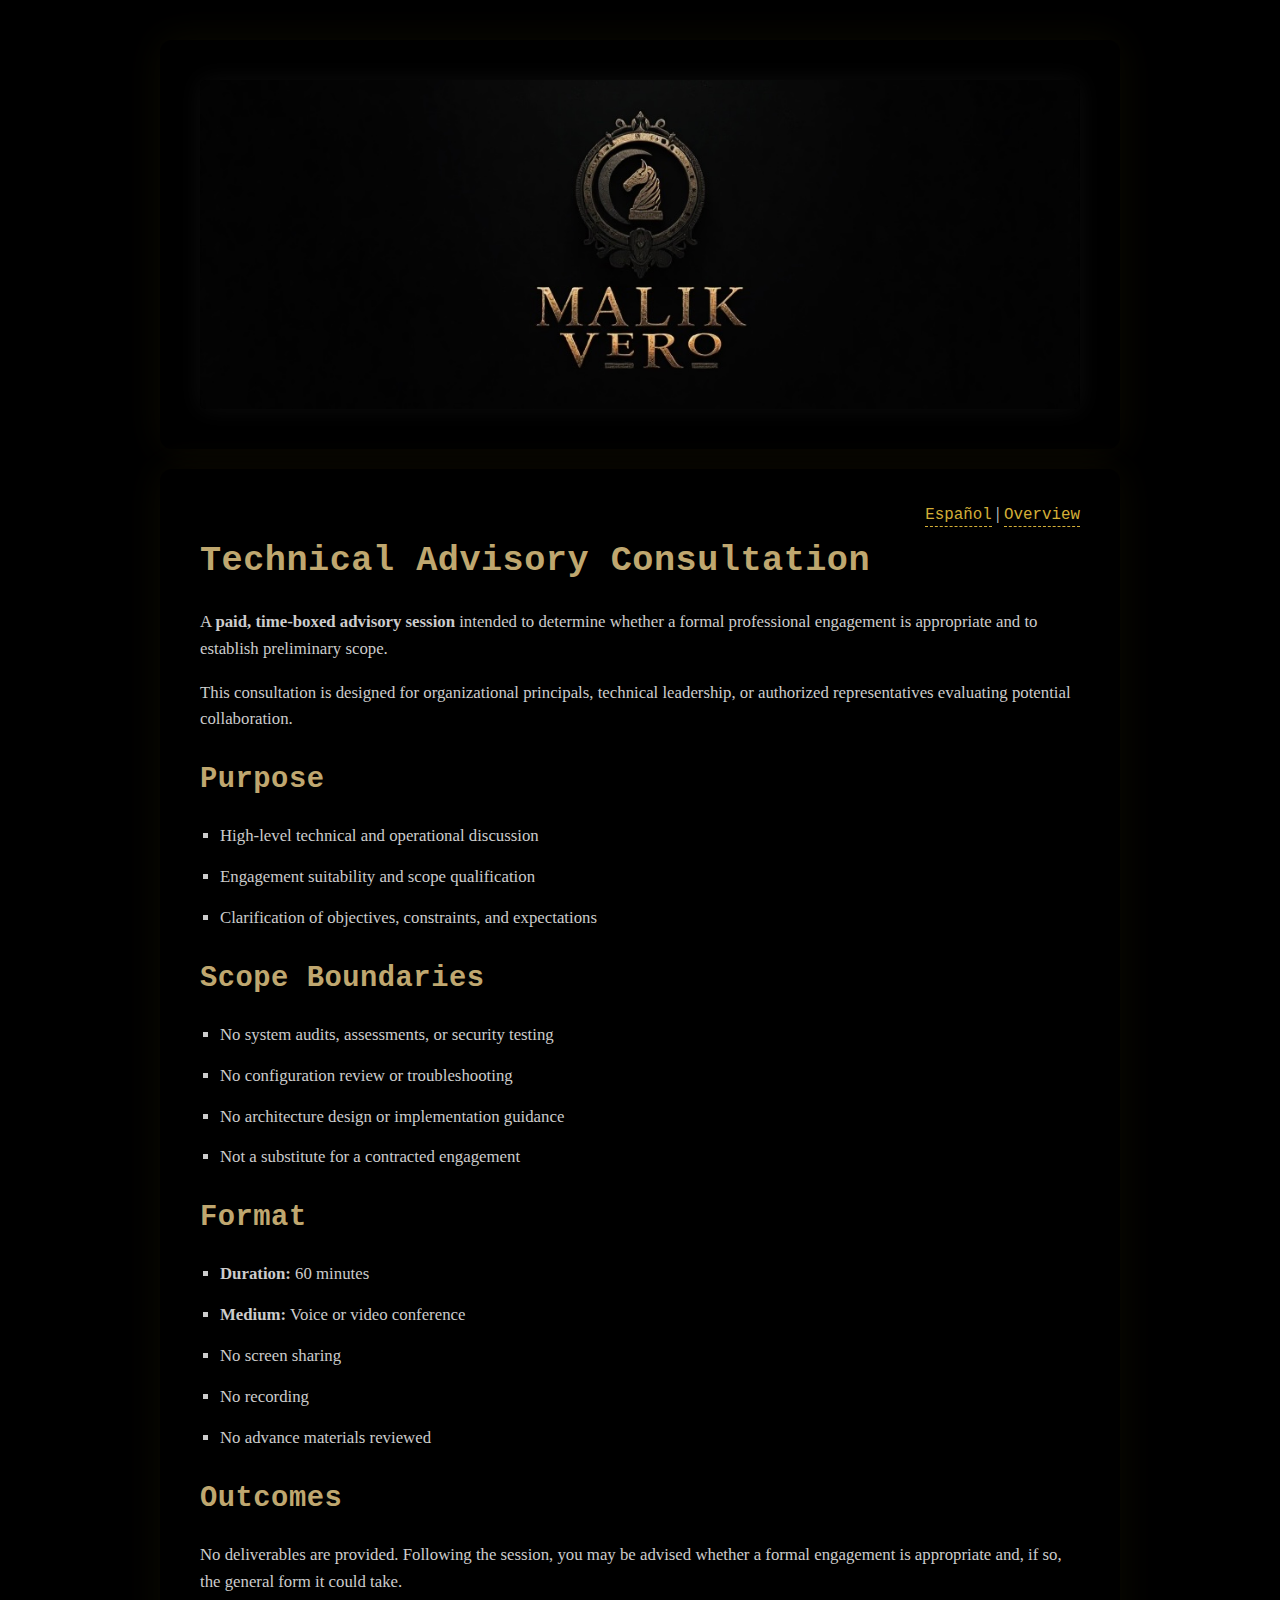
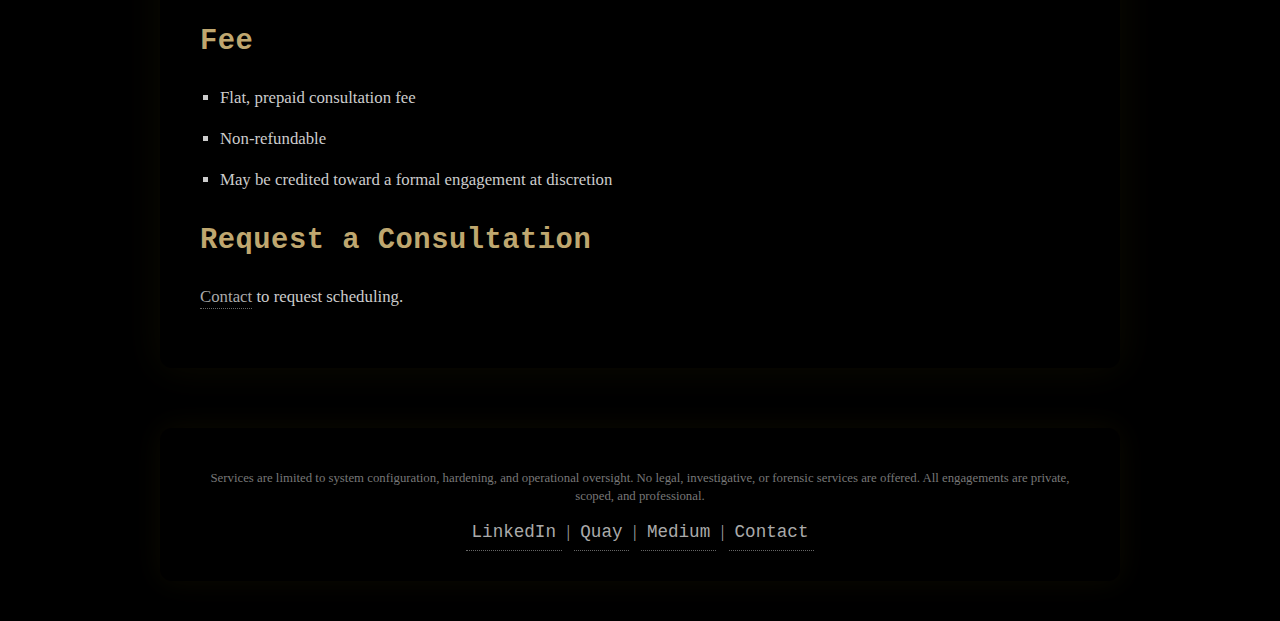
<file: consultation.html>
<!DOCTYPE html>
<html lang="en">
<head>
    <meta charset="UTF-8">
    <meta name="viewport" content="width=device-width, initial-scale=1.0">
    <meta name="description" content="Paid technical advisory consultation with Malik Vero. A time-boxed session to determine suitability and scope for formal professional engagements.">
    <link rel="canonical" href="https://malikvero.com/consultation.html">
    <title>Technical Advisory Consultation | Malik Vero</title>

    <!-- Open Graph -->
    <meta property="og:title" content="Technical Advisory Consultation | Malik Vero">
    <meta property="og:description" content="Time-boxed paid advisory sessions to qualify and scope potential professional engagements.">
    <meta property="og:url" content="https://malikvero.com/consultation.html">
    <meta property="og:type" content="website">
    <meta property="og:image" content="https://malikvero.com/logo.webp">

    <link rel="stylesheet" href="styles.css">
</head>

<body>

<header>
    <div class="container site-header">
        <img src="logo.png" alt="Malik Vero logo" class="logo">
    </div>
</header>

<main class="container">

    <!-- Language + Navigation Row -->
    <div class="lang-switch">
        <a href="indexesp.html" hreflang="es">Español</a>
        <span class="nav-separator">|</span>
        <a href="index.html">Overview</a>
    </div>

    <h1>Technical Advisory Consultation</h1>

    <p>
        A <strong>paid, time-boxed advisory session</strong> intended to determine whether a formal
        professional engagement is appropriate and to establish preliminary scope.
    </p>

    <p>
        This consultation is designed for organizational principals, technical leadership, or
        authorized representatives evaluating potential collaboration.
    </p>

    <h2>Purpose</h2>
    <ul>
        <li>High-level technical and operational discussion</li>
        <li>Engagement suitability and scope qualification</li>
        <li>Clarification of objectives, constraints, and expectations</li>
    </ul>

    <h2>Scope Boundaries</h2>
    <ul>
        <li>No system audits, assessments, or security testing</li>
        <li>No configuration review or troubleshooting</li>
        <li>No architecture design or implementation guidance</li>
        <li>Not a substitute for a contracted engagement</li>
    </ul>

    <h2>Format</h2>
    <ul>
        <li><strong>Duration:</strong> 60 minutes</li>
        <li><strong>Medium:</strong> Voice or video conference</li>
        <li>No screen sharing</li>
        <li>No recording</li>
        <li>No advance materials reviewed</li>
    </ul>

    <h2>Outcomes</h2>
    <p>
        No deliverables are provided. Following the session, you may be advised whether a formal
        engagement is appropriate and, if so, the general form it could take.
    </p>

    <h2>Fee</h2>
    <ul>
        <li>Flat, prepaid consultation fee</li>
        <li>Non-refundable</li>
        <li>May be credited toward a formal engagement at discretion</li>
    </ul>

    <h2>Request a Consultation</h2>
    <p>
        <a href="mailto:secure@malikvero.com">Contact</a> to request scheduling.
    </p>

</main>

<footer class="vm-footer-links">
    <div class="container">
        <p class="footer-disclaimer">
            Services are limited to system configuration, hardening, and operational oversight.
            No legal, investigative, or forensic services are offered. All engagements are private,
            scoped, and professional.
        </p>

        <a href="https://linkedin.com/in/malik-vero-44272537b" target="_blank" rel="noopener noreferrer">LinkedIn</a> |
        <a href="https://quay.io/repository/veromal/praesidius" target="_blank" rel="noopener noreferrer">Quay</a> |
        <a href="https://medium.com/@veromal83" target="_blank" rel="noopener noreferrer">Medium</a> |
        <a href="mailto:secure@malikvero.com">Contact</a>
    </div>
</footer>

</body>
</html>
</file>
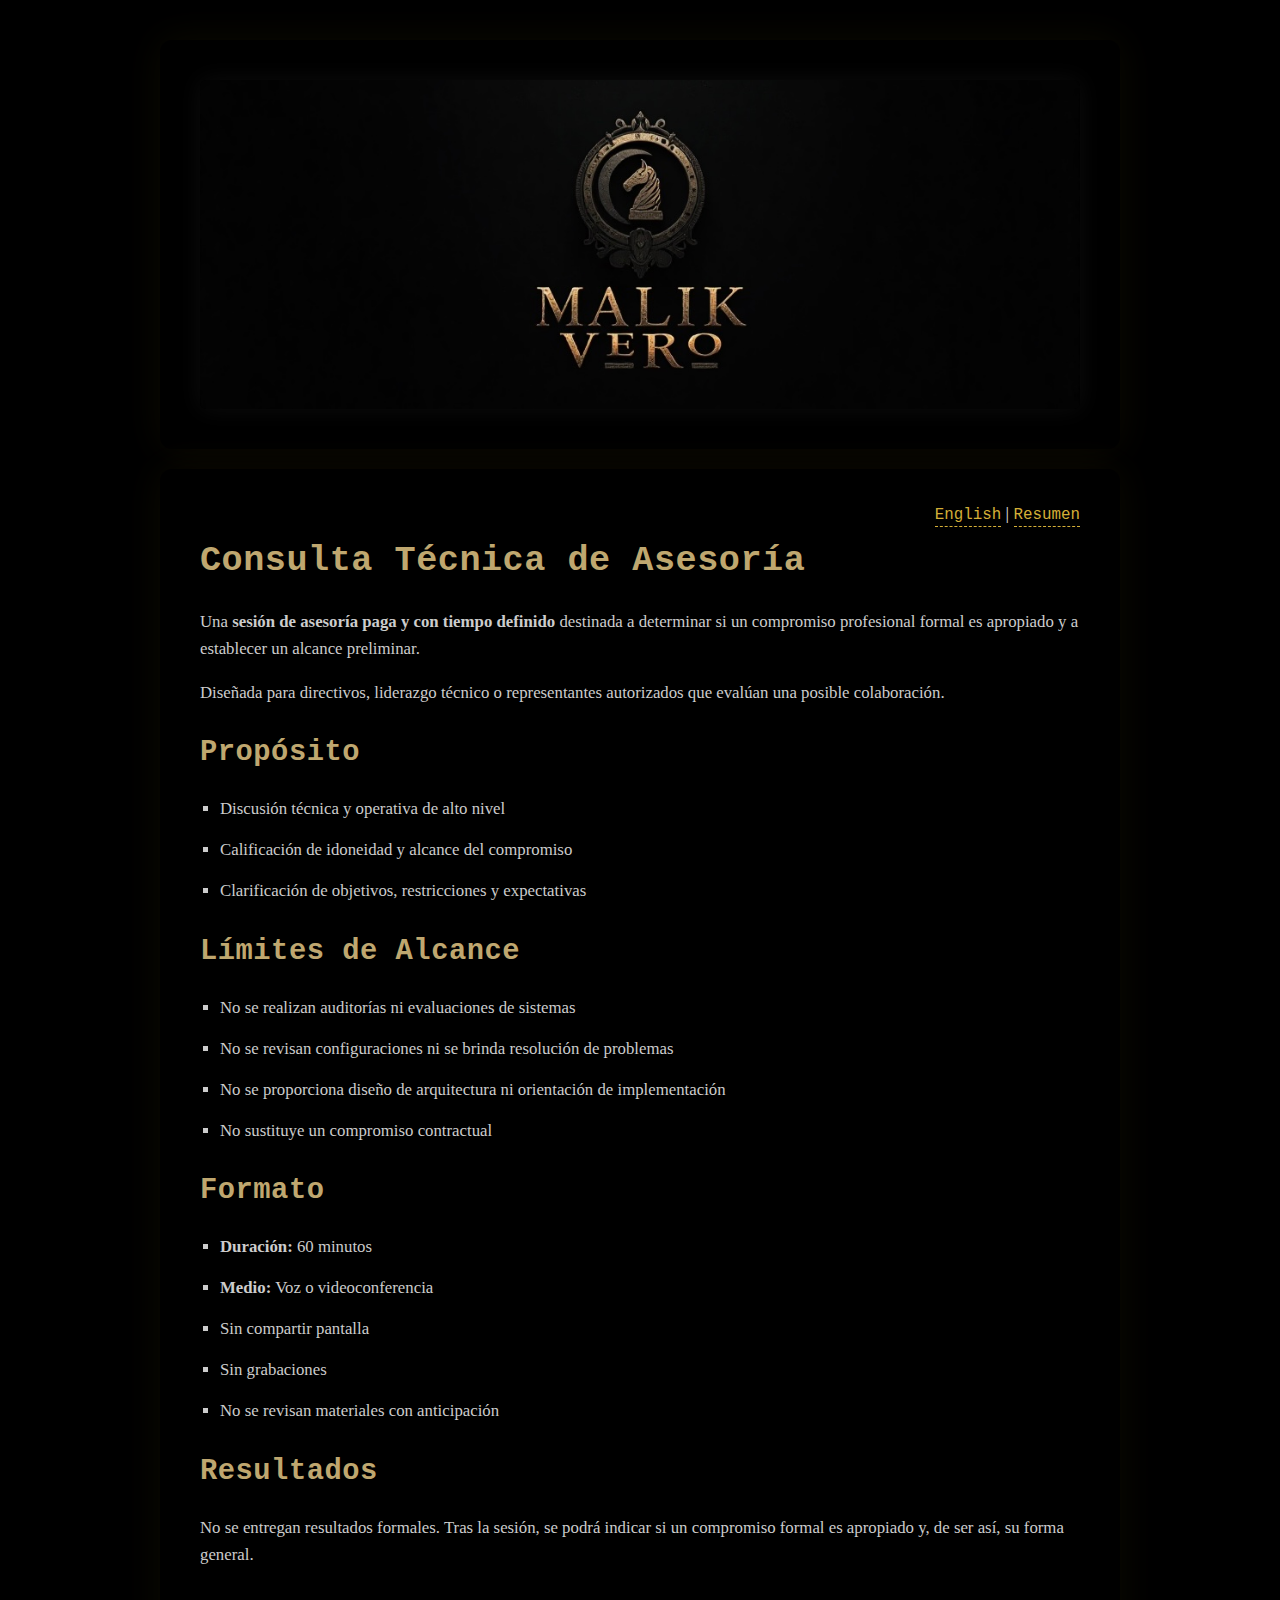
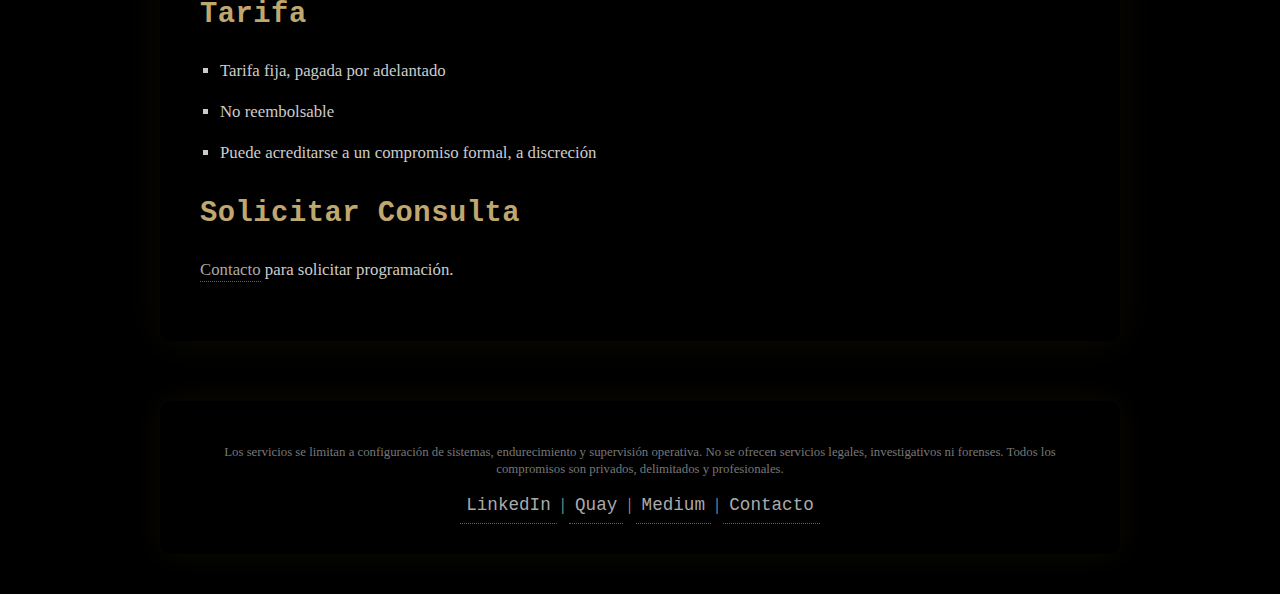
<file: consultationesp.html>
<!DOCTYPE html>
<html lang="es">
<head>
    <meta charset="UTF-8">
    <meta name="viewport" content="width=device-width, initial-scale=1.0">
    <meta name="description" content="Consulta técnica de asesoría con Malik Vero. Sesión paga y de tiempo limitado para determinar idoneidad y alcance de compromisos profesionales formales.">
    <link rel="canonical" href="https://malikvero.com/consultationesp.html">
    <title>Consulta Técnica de Asesoría | Malik Vero</title>

    <!-- Open Graph -->
    <meta property="og:title" content="Consulta Técnica de Asesoría | Malik Vero">
    <meta property="og:description" content="Sesiones de asesoría pagas y de tiempo limitado para calificar y delimitar posibles compromisos profesionales.">
    <meta property="og:url" content="https://malikvero.com/consultationesp.html">
    <meta property="og:type" content="website">
    <meta property="og:image" content="https://malikvero.com/logo.webp">

    <link rel="stylesheet" href="styles.css">
</head>

<body>

<header>
    <div class="container site-header">
        <img src="logo.png" alt="Logotipo de Malik Vero" class="logo">
    </div>
</header>

<main class="container">

    <div class="lang-switch">
        <a href="consultation.html">English</a>
        <span class="nav-separator">|</span>
        <a href="indexesp.html">Resumen</a>
    </div>

    <h1>Consulta Técnica de Asesoría</h1>

    <p>
        Una <strong>sesión de asesoría paga y con tiempo definido</strong> destinada a determinar si un
        compromiso profesional formal es apropiado y a establecer un alcance preliminar.
    </p>

    <p>
        Diseñada para directivos, liderazgo técnico o representantes autorizados que evalúan
        una posible colaboración.
    </p>

    <h2>Propósito</h2>
    <ul>
        <li>Discusión técnica y operativa de alto nivel</li>
        <li>Calificación de idoneidad y alcance del compromiso</li>
        <li>Clarificación de objetivos, restricciones y expectativas</li>
    </ul>

    <h2>Límites de Alcance</h2>
    <ul>
        <li>No se realizan auditorías ni evaluaciones de sistemas</li>
        <li>No se revisan configuraciones ni se brinda resolución de problemas</li>
        <li>No se proporciona diseño de arquitectura ni orientación de implementación</li>
        <li>No sustituye un compromiso contractual</li>
    </ul>

    <h2>Formato</h2>
    <ul>
        <li><strong>Duración:</strong> 60 minutos</li>
        <li><strong>Medio:</strong> Voz o videoconferencia</li>
        <li>Sin compartir pantalla</li>
        <li>Sin grabaciones</li>
        <li>No se revisan materiales con anticipación</li>
    </ul>

    <h2>Resultados</h2>
    <p>
        No se entregan resultados formales. Tras la sesión, se podrá indicar si un
        compromiso formal es apropiado y, de ser así, su forma general.
    </p>

    <h2>Tarifa</h2>
    <ul>
        <li>Tarifa fija, pagada por adelantado</li>
        <li>No reembolsable</li>
        <li>Puede acreditarse a un compromiso formal, a discreción</li>
    </ul>

    <h2>Solicitar Consulta</h2>
    <p>
        <a href="mailto:secure@malikvero.com">Contacto</a> para solicitar programación.
    </p>

</main>

<footer class="vm-footer-links">
    <div class="container">
        <p class="footer-disclaimer">
            Los servicios se limitan a configuración de sistemas, endurecimiento y supervisión operativa.
            No se ofrecen servicios legales, investigativos ni forenses. Todos los compromisos son privados,
            delimitados y profesionales.
        </p>

        <a href="https://linkedin.com/in/malik-vero-44272537b" target="_blank" rel="noopener noreferrer">LinkedIn</a> |
        <a href="https://quay.io/repository/veromal/praesidius" target="_blank" rel="noopener noreferrer">Quay</a> |
        <a href="https://medium.com/@veromal83" target="_blank" rel="noopener noreferrer">Medium</a> |
        <a href="mailto:secure@malikvero.com">Contacto</a>
    </div>
</footer>

</body>
</html>
</file>
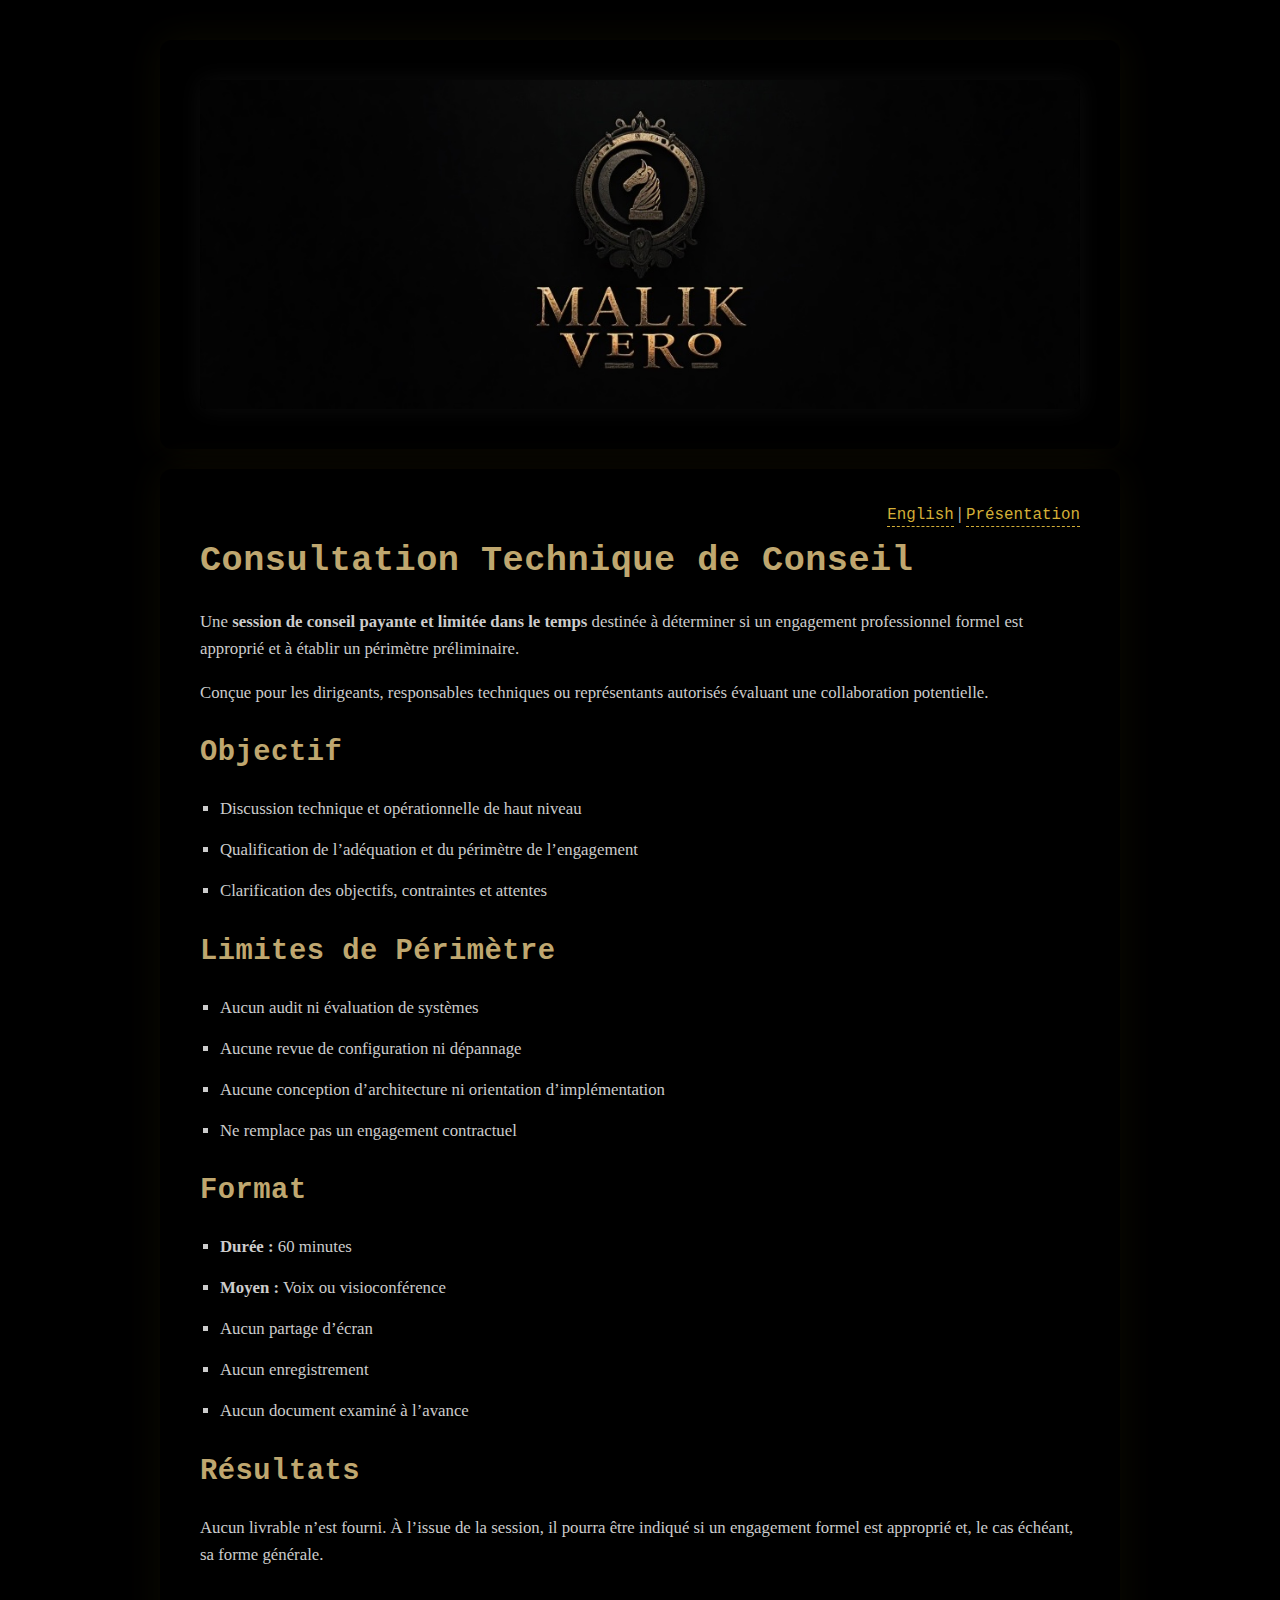
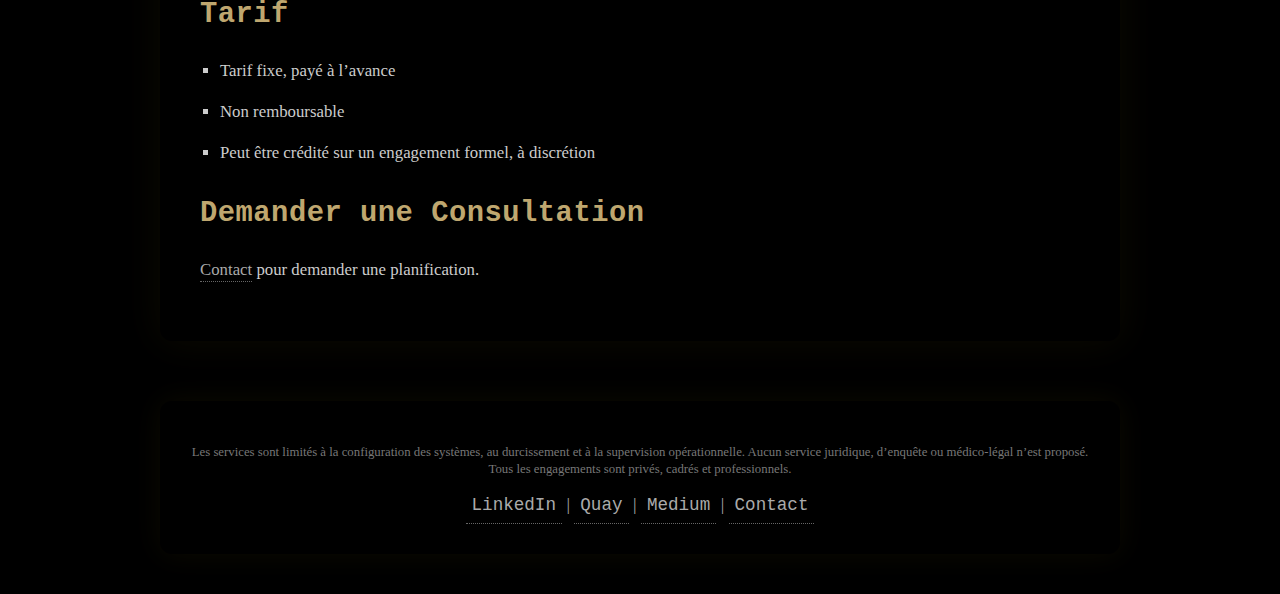
<file: consultationfr.html>
<!DOCTYPE html>
<html lang="fr">
<head>
    <meta charset="UTF-8">
    <meta name="viewport" content="width=device-width, initial-scale=1.0">
    <meta name="description" content="Consultation technique de conseil avec Malik Vero. Session payante et limitée dans le temps pour déterminer l’adéquation et le périmètre d’un engagement professionnel formel.">
    <link rel="canonical" href="https://malikvero.com/consultationfr.html">
    <title>Consultation Technique de Conseil | Malik Vero</title>

    <!-- Open Graph -->
    <meta property="og:title" content="Consultation Technique de Conseil | Malik Vero">
    <meta property="og:description" content="Sessions de conseil payantes et limitées dans le temps pour qualifier et cadrer des engagements professionnels potentiels.">
    <meta property="og:url" content="https://malikvero.com/consultationfr.html">
    <meta property="og:type" content="website">
    <meta property="og:image" content="https://malikvero.com/logo.webp">

    <link rel="stylesheet" href="styles.css">
</head>

<body>

<header>
    <div class="container site-header">
        <img src="logo.png" alt="Logo Malik Vero" class="logo">
    </div>
</header>

<main class="container">

    <div class="lang-switch">
        <a href="consultation.html">English</a>
        <span class="nav-separator">|</span>
        <a href="indexfr.html">Présentation</a>
    </div>

    <h1>Consultation Technique de Conseil</h1>

    <p>
        Une <strong>session de conseil payante et limitée dans le temps</strong> destinée à déterminer
        si un engagement professionnel formel est approprié et à établir un périmètre préliminaire.
    </p>

    <p>
        Conçue pour les dirigeants, responsables techniques ou représentants autorisés
        évaluant une collaboration potentielle.
    </p>

    <h2>Objectif</h2>
    <ul>
        <li>Discussion technique et opérationnelle de haut niveau</li>
        <li>Qualification de l’adéquation et du périmètre de l’engagement</li>
        <li>Clarification des objectifs, contraintes et attentes</li>
    </ul>

    <h2>Limites de Périmètre</h2>
    <ul>
        <li>Aucun audit ni évaluation de systèmes</li>
        <li>Aucune revue de configuration ni dépannage</li>
        <li>Aucune conception d’architecture ni orientation d’implémentation</li>
        <li>Ne remplace pas un engagement contractuel</li>
    </ul>

    <h2>Format</h2>
    <ul>
        <li><strong>Durée :</strong> 60 minutes</li>
        <li><strong>Moyen :</strong> Voix ou visioconférence</li>
        <li>Aucun partage d’écran</li>
        <li>Aucun enregistrement</li>
        <li>Aucun document examiné à l’avance</li>
    </ul>

    <h2>Résultats</h2>
    <p>
        Aucun livrable n’est fourni. À l’issue de la session, il pourra être indiqué si un
        engagement formel est approprié et, le cas échéant, sa forme générale.
    </p>

    <h2>Tarif</h2>
    <ul>
        <li>Tarif fixe, payé à l’avance</li>
        <li>Non remboursable</li>
        <li>Peut être crédité sur un engagement formel, à discrétion</li>
    </ul>

    <h2>Demander une Consultation</h2>
    <p>
        <a href="mailto:secure@malikvero.com">Contact</a> pour demander une planification.
    </p>

</main>

<footer class="vm-footer-links">
    <div class="container">
        <p class="footer-disclaimer">
            Les services sont limités à la configuration des systèmes, au durcissement et à la supervision opérationnelle.
            Aucun service juridique, d’enquête ou médico-légal n’est proposé. Tous les engagements sont privés,
            cadrés et professionnels.
        </p>

        <a href="https://linkedin.com/in/malik-vero-44272537b" target="_blank" rel="noopener noreferrer">LinkedIn</a> |
        <a href="https://quay.io/repository/veromal/praesidius" target="_blank" rel="noopener noreferrer">Quay</a> |
        <a href="https://medium.com/@veromal83" target="_blank" rel="noopener noreferrer">Medium</a> |
        <a href="mailto:secure@malikvero.com">Contact</a>
    </div>
</footer>

</body>
</html>
</file>
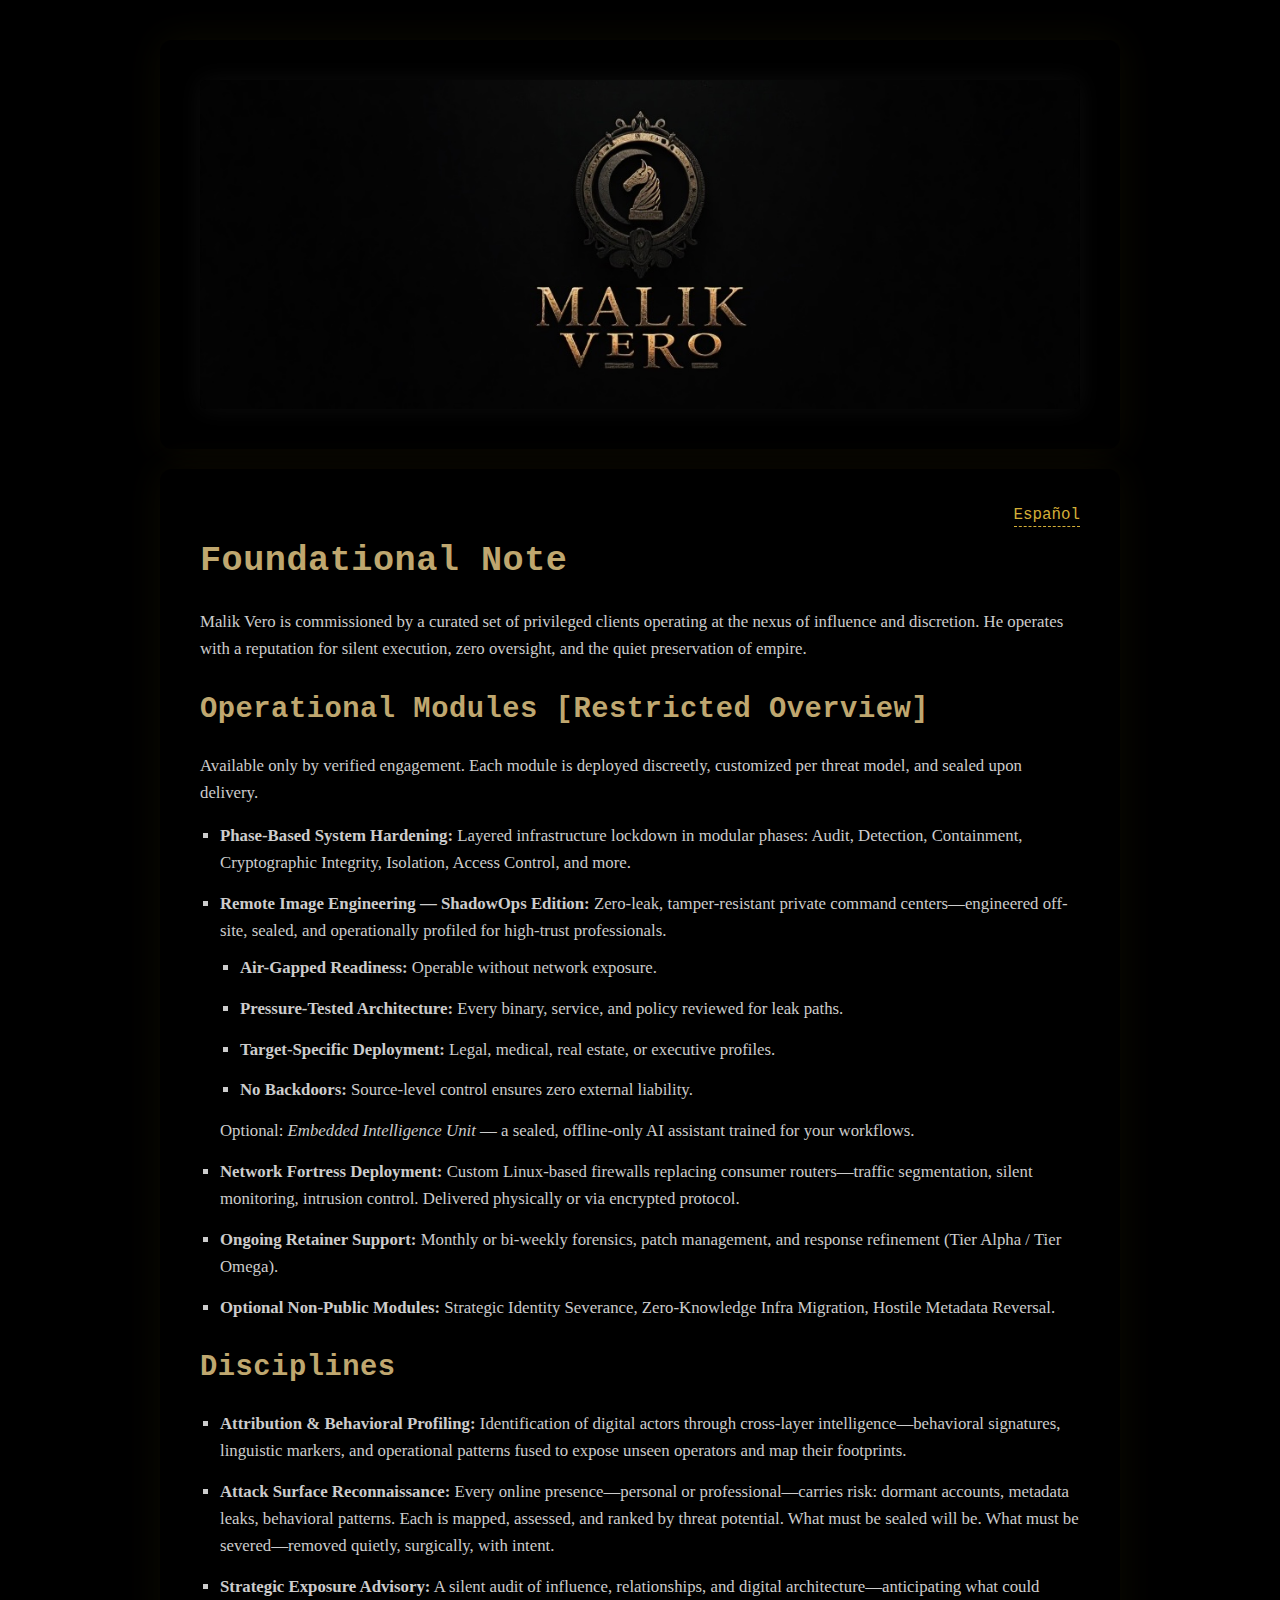
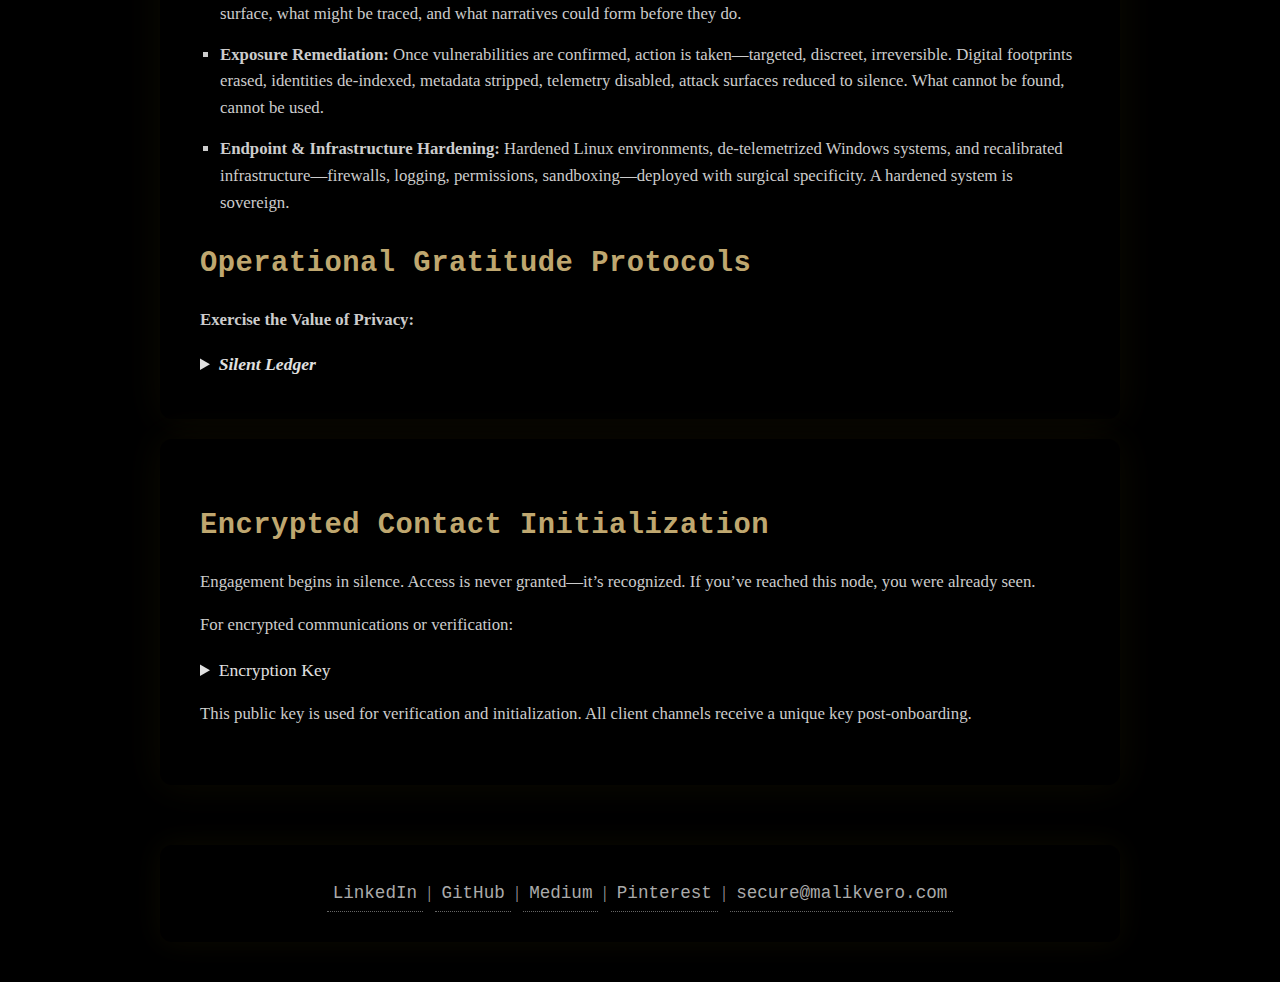
<file: indexingles.html>
<!DOCTYPE html>
<html lang="en">
<head>
    <meta charset="UTF-8">
    <meta name="viewport" content="width=device-width, initial-scale=1.0">
    <title>Malik Vero – Global Cybersecurity & Linux Specialist, CDX, Mexico City</title>
    <link rel="stylesheet" href="styles.css">
</head>
<body>
<header>
    <div class="container site-header">
        <img src="logo.png" alt="Site Logo" class="logo">
    </div>
</header>

<div class="container">
    <div class="lang-switch">
        <a href="index.html">Español</a>
    </div>

    <h1>Foundational Note</h1>
    <p>Malik Vero is commissioned by a curated set of privileged clients operating at the nexus of influence and discretion. He operates with a reputation for silent execution, zero oversight, and the quiet preservation of empire.</p>

    <h2>Operational Modules [Restricted Overview]</h2>
    <p>Available only by verified engagement. Each module is deployed discreetly, customized per threat model, and sealed upon delivery.</p>
    <ul>
        <li><strong>Phase-Based System Hardening:</strong> Layered infrastructure lockdown in modular phases: Audit, Detection, Containment, Cryptographic Integrity, Isolation, Access Control, and more.</li>
        <li><strong>Remote Image Engineering — ShadowOps Edition:</strong> Zero-leak, tamper-resistant private command centers—engineered off-site, sealed, and operationally profiled for high-trust professionals.
            <ul>
                <li><strong>Air-Gapped Readiness:</strong> Operable without network exposure.</li>
                <li><strong>Pressure-Tested Architecture:</strong> Every binary, service, and policy reviewed for leak paths.</li>
                <li><strong>Target-Specific Deployment:</strong> Legal, medical, real estate, or executive profiles.</li>
                <li><strong>No Backdoors:</strong> Source-level control ensures zero external liability.</li>
            </ul>
            Optional: <em>Embedded Intelligence Unit</em> — a sealed, offline-only AI assistant trained for your workflows.
        </li>
        <li>
            <strong>Network Fortress Deployment:</strong> Custom Linux-based firewalls replacing consumer routers—traffic segmentation, silent monitoring, intrusion control. Delivered physically or via encrypted protocol.
        </li>
        <li>
            <strong>Ongoing Retainer Support:</strong> Monthly or bi-weekly forensics, patch management, and response refinement (Tier Alpha / Tier Omega).
        </li>
        <li>
            <strong>Optional Non-Public Modules:</strong> Strategic Identity Severance, Zero-Knowledge Infra Migration, Hostile Metadata Reversal.
        </li>
    </ul>


    <h2>Disciplines</h2>
    <ul>
        <li>
            <strong>Attribution & Behavioral Profiling:</strong>
            Identification of digital actors through cross-layer intelligence—behavioral signatures, linguistic markers, and operational patterns fused to expose unseen operators and map their footprints.
        </li>
        <li>
            <strong>Attack Surface Reconnaissance:</strong>  
            Every online presence—personal or professional—carries risk: dormant accounts, metadata leaks, behavioral patterns. Each is mapped, assessed, and ranked by threat potential. What must be sealed will be. What must be severed—removed quietly, surgically, with intent.
        </li>
        <li>
            <strong>Strategic Exposure Advisory:</strong>
            A silent audit of influence, relationships, and digital architecture—anticipating what could surface, what might be traced, and what narratives could form before they do.
        </li>
        <li>
            <strong>Exposure Remediation:</strong>  
            Once vulnerabilities are confirmed, action is taken—targeted, discreet, irreversible. Digital footprints erased, identities de-indexed, metadata stripped, telemetry disabled, attack surfaces reduced to silence. What cannot be found, cannot be used.
        </li>
        <li>
            <strong>Endpoint & Infrastructure Hardening:</strong>
            Hardened Linux environments, de-telemetrized Windows systems, and recalibrated infrastructure—firewalls, logging, permissions, sandboxing—deployed with surgical specificity. A hardened system is sovereign.
        </li>    
    </ul>

    <h2>Operational Gratitude Protocols</h2>
    <p><strong>Exercise the Value of Privacy:</strong></p>
    <details>
        <summary style="font-style: italic; font-weight: bold;">Silent Ledger</summary>
        <p><strong>Bitcoin (BTC):</strong> <code>bc1qjftlln6qrzxtq3pvcd73zsu7g3yy7pm8yfftnt</code></p>
        <p><strong>Ethereum (ETH):</strong> <code>0x5cB602980b02e1cDD2f8B8562DcEEe20433b6241</code></p>
        <p><strong>Monero (XMR):</strong> <code>47JJj9ibkZ5PDMZoDZmgW1UDLZnFYi5wkfeVDj3gpxjeVr46c4z3xSq955C45HtNJpCT7hdZyjNxKUFWyCryjJ3u9jKJwUz</code></p>
    </details>
</div>

<div class="container">
    <h2>Encrypted Contact Initialization</h2>
    <p>Engagement begins in silence. Access is never granted—it’s recognized. If you’ve reached this node, you were already seen.</p>
    <p>For encrypted communications or verification:</p>
    <details>
        <summary>Encryption Key</summary>
        <pre style="overflow-x: auto; font-size: 0.85em;">
-----BEGIN PGP PUBLIC KEY BLOCK-----

mQINBGh1hsIBEADeI3AFdAEXfqotF9uliwnaV4EtjKSOe5jj/BQMRnbL+H1a0fvB
sgYsjjFAzUap/W+tLvR6PN3aA+W5rYwm7VoZm368nar92tiTEqY95gGVTe87zUdD
KG5j0EOfsAaD3WQc7Jd8vxyA1N83hbsolE2zbg+VPmKozsBzfL/lSfKiDTewZBSX
Pq5V8vOJaQvWd7tz/bCJBUBXT1i/S7b98Ub7zmqJQauMi7lKxER6CUloVAQ6U7mH
DpP9ZMVL70GL3QITWQ7Y3Z83+zlMpC6Afrk6NPTWi1iCOQZw/9SY9HhMXkiVSKK5
TtwWtgltGwMpZH1KZkoQ0n48H4NSPWfjSEFkIFbAh7xIOJIG3l86mmE42eVa1cw9
FX2R/mtIvrjfIdrgy1dA8G4o8rP11fulacY/WTIEVE/2znXU8YvvkPuizTecSMUH
lAcP/vihjlDX5lMluwGfWM3FaAmmPd096FZaryLnd6nZLYyyUBUB4hDbkf331WuA
DFdqQy1EoPg29ittAqTEqyf4i8spQuPG7waiRNiM6LNmozm2MKQO6e+iIy8ytrL5
9Qmm6gRL/2U7PVtoyD0tfOkw6TuzwArsmV9kBbQNu6p5ff1QvQjOJGY+97PN1BHJ
GpYRTxoRrIo6hCG6cghfzapIFvsEEy4ocmIqB/89I0WhMDFqf0f8okvsRwARAQAB
tFxNYWxpayBWZXJvIChTaW5nbGUga2V5IHV0aWxpemVkIGZvciB2ZXJpZmljYXRp
b24gYW5kIGluaXRpYWxpemF0aW9uLikgPHNlY3VyZUBtYWxpa3Zlcm8uY29tPokC
WAQTAQgAQhYhBAzc9X1YZWI1jHZllJcQH0BIR+8iBQJodYbCAhsDBQkB4TOABQsJ
CAcCAyICAQYVCgkICwIEFgIDAQIeBwIXgAAKCRCXEB9ASEfvIkLgD/95VoauSOXW
IPu899K3PKRZcYkuynCn0OoFOjYaKu4bPJTSeFnj03d7awGKE5XKztH5U+/D6K8f
LWfLgqeTikDFC9YwQ9zoB5elLKTCqSP78OIz9dicm42CJEn7EnwGIT8C4NjaMjDS
ybEPOMp0PGLPShaD61JMFKt+RYe2gqDfSvnbvxB7ellmvtaC6ehdahnq1HRarGSU
C443y0j/asFItXNXp4NzwbD3DHFLxxvyfjtNzLTtmligECeqRpOnFVWA//ABxCKW
5Zh79wpq2IzOGMLx4hDJUiT8XZk0Dz72ajvjdLouXAzwyrI9s86/PanEVmNePg0o
kyORcCM78oJK+xVoUAaVXQRrRiB+soDL7imz2WdKmhv1pitLaH465hPNwzpgUYiU
kDCh+UhA+yJoDzotQu1Lc0qLqMnz5XtPjJZQrjFAeuyfJa2scMuHBcocFrOyVC+C
NhzASsaphQo6NvNZJvWW79RUVVVAD53Q0xOD6HbuNgdGvzMg7mbgD34iI7SIBAEh
JygbBh7hbNR8olt2Rjzam/lwhQa7E2jzdpwW0qZT8mzxn0AUmziV9ruxnqWCIfU4
M1nLJ/ej6tEIIXD6shNBmes+4VvCGZU5odutcHcdAW/dGtOlz+QOVyVmQXX97Bt8
DiNNmNx98UBpt/q1oiUT1gCdLkNktLs2DrkCDQRodYbCARAA2+rt4J+fDcPCWxsI
5GC1l0ru+2bAxKkdCyZ/s9hBFtWZEwq+RFLZH795Dd0nTi8JiS04x7zz85Rv7tTB
HiTwLW05MDly6MzulBlqJ3PJooDLXq3E1iojG1WBDfMtkpc18b2R4TtHnvm2NcDX
nMCouhFoO3FKWBzeCXqKY0HZ0wt05qrloaijJqITQ/IiMklvxM3uIObEOmh70mWf
uVDLUil6iG5ZeYz7UUbSj8XrPVUrOdZhhwmeRgKlXcLnh9FGUqWtvAuCHFEDLajF
6hHsr0zomCSvNGd+pTn8m4NEeni7vknrkNF5suqrg3P8xNQ9ih/TUy+dn6ZKdjFD
ETtdkAwpRheg9J17yVkJdLAgEwotgh9YSL6MppZJcai/GY1DzY7jUVPdA8EZDKSL
BXDOkm1Dzubz4jjzjpJxkZ8VC5j1GXEZUqQ5gHwl1ygSVb1FBjJsOMrm2CHJ9cy/
NGL5fxwFk2gB3Wcch0iNowS56lAUxNHGFRWOafBPibLoMlmKXUFOM5XvOub7gG1G
MfmhpnteWbMZAILEDidnmZFsbyrXFFQqKIpIBYDKBPCCCqG03XvVyOM5E9pxHezV
Ho7oH/BNa82XgYhH7dn25ZVAeQE/sC2QpEHcm4vIeZQWLaBkIE7MPOcMz9BeKDYm
wZyLva7g/6+JZ4ULpBZbGfwABusAEQEAAYkCPAQYAQgAJhYhBAzc9X1YZWI1jHZl
lJcQH0BIR+8iBQJodYbCAhsMBQkB4TOAAAoJEJcQH0BIR+8iJxUP/jnYqi38nk6j
O7lK0jVQIXJvnqXyMAqEXd48D6RfEng6q2UZkb2jkVdGBhftGsdb1OypaD/t/yin
DnQj0gp0zzy7JhQycKHjtT6mr5j6nEDfCLynRKPAzj3WrJQl3+PjIX5YVBgW10MJ
+mfJ8uJD3beXqLhnyi/3kL1p5XbaSYZy/ecDlEavr3dBva43HruTBgts8hcDqPBY
qzk0gY4L+egMFKLJk9FJUWMPwCdiN2golNsC9DkU0nC38CxAnebmKfPk+rjxm4td
U7m/I2LaEcxpslgV4oAKRsU9ajfNlAJPbesgXFvU10WRz/pmxI4zJ/cNNi329Plq
BNzP4KDlAOakUmZv9BXPX0PXSfKLEaH5TZqiJQBbv6/sipy7s8ygv5+aGzTUK2aX
Ww0e5z4AsEUHMP5Hr4GLubwILXH1Pvrg2wIcFN41afXLyOup2oxrrZOlIx0D6mrX
pqzddZgljU9AqS4ENjpOTlYEvEkXyAHUt3PzHiHT/3dD3J9PoZsbDFP16p9z2Act
ycdpOPN/Lvz1yJo9W8g9PEX+Av64g5uEBItDAzgXC+8vecz60frOYw4jeQOXKwoD
kX5wOReCgarIsdeyyZfvSsIWCGUarW/50IWTBcTQ1CzOHfpGG7lAcahBKIiuoPf+
IUI8ki8laB5ktPj55aiIlWlRu3gddVtV
=lX4V

-----END PGP PUBLIC KEY BLOCK-----
</pre> 
    </details>
    <p>This public key is used for verification and initialization. All client channels receive a unique key post-onboarding.</p>
</div>

<footer class="vm-footer-links">
  <div class="container">
    <a href="https://linkedin.com/in/malik-vero-44272537b" target="_blank">LinkedIn</a> |
    <a href="https://github.com/VeroMal83" target="_blank">GitHub</a> |
    <a href="https://medium.com/@veromal83" target="_blank">Medium</a> |
    <a href="https://pinterest.com/VeroMal_83" target="_blank">Pinterest</a> |
    <a href="mailto:secure@malikvero.com">secure@malikvero.com</a>
  </div>
</footer>

</body>
</html>
</file>
<file: styles.css>
/* ===== Global Reset & Base ===== */
* {
    box-sizing: border-box;
}

body {
    margin: 0;
    padding: 0;
    overflow-x: hidden;

    background-color: #000;
    color: #e0e0e0;

    font-family: 'EB Garamond', serif;
    line-height: 1.6;
}

/* ===== Fonts ===== */
@import url('https://fonts.googleapis.com/css2?family=EB+Garamond&family=Roboto+Mono&display=swap');

/* ===== Header ===== */
header {
    background: #000;
    padding-top: clamp(10px, 3vw, 20px);
}

.logo-container {
    max-width: 1000px;
    margin: 0 auto;
    padding: 0 clamp(16px, 4vw, 20px);
}

.logo {
    width: 100%;
    max-width: 960px;
    height: auto;
    display: block;
    margin: 0 auto;
    border-radius: 6px;
    box-shadow: 0 0 25px rgba(255, 255, 255, 0.05);
}

/* ===== Main Container ===== */
.container {
    max-width: 960px;
    margin: 20px auto;
    padding: clamp(16px, 4vw, 40px);

    background-color: #000;
    border-radius: 12px;
    box-shadow: 0 0 40px rgba(255, 215, 0, 0.05);

    position: relative;

    font-size: clamp(1rem, 2.5vw, 1.1rem);
    line-height: 1.6;
}

/* ===== Typography ===== */
h1, h2 {
    font-family: 'Roboto Mono', monospace;
    color: #bfa76f;
    letter-spacing: 0.5px;
    margin-bottom: 20px;
}

h1 {
    font-size: clamp(1.6rem, 5vw, 2.2rem);
}

h2 {
    font-size: clamp(1.3rem, 4vw, 1.8rem);
}

p, li {
    font-family: 'EB Garamond', serif;
    color: #ccc;
    font-size: clamp(0.95rem, 2.5vw, 1.05rem);
}

/* ===== Lists ===== */
ul {
    list-style-type: square;
    padding-left: 20px;
    margin-top: 10px;
}

ul li {
    margin-bottom: 14px;
}

/* ===== Links ===== */
a {
    color: #aaa;
    text-decoration: none;
    border-bottom: 1px dotted #666;
    transition: 0.3s ease;
    padding-bottom: 2px;
}

a:hover {
    color: #d4af37;
    border-bottom: 1px solid #d4af37;
}

/* ===== Language Switch ===== */
.lang-switch {
    position: static;
    text-align: right;
    margin-bottom: 10px;
}

.lang-switch a {
    font-family: 'Roboto Mono', monospace;
    font-size: 0.9em;
    color: #d4af37;
    text-decoration: none;
    border-bottom: 1px dashed #d4af37;
}

.lang-switch a:hover {
    color: #fff;
    border-bottom: 1px solid #fff;
}

/* Restore absolute positioning on larger screens */
@media (min-width: 768px) {
    .lang-switch {
        position: absolute;
        top: 30px;
        right: 40px;
        margin-bottom: 0;
    }
}

/* ===== Footer ===== */
.vm-footer-links {
    margin: 60px 0 40px;
    text-align: center;
    font-size: 0.9em;
    color: #aaa;
}

.vm-footer-links .container {
    padding: clamp(16px, 4vw, 30px);
    background-color: #000;
    border-radius: 12px;
    box-shadow: 0 0 30px rgba(255, 215, 0, 0.05);
}

.vm-footer-links a {
    font-family: 'Roboto Mono', monospace;
    color: #aaa;
    text-decoration: none;
    border-bottom: 1px dotted #666;
    transition: color 0.3s ease, border-bottom 0.3s ease;

    display: inline-block;
    padding: 4px 6px;
}

.vm-footer-links a:hover {
    color: #bfa76f;
    border-bottom: 1px solid #bfa76f;
}

.footer-disclaimer {
    font-size: 0.8rem;
    color: #777;
    margin-bottom: 0.5rem;
    line-height: 1.4;
}

/* ===== Tablet Adjustments ===== */
@media (max-width: 768px) {
    .container,
    .logo-container {
        padding: 20px;
    }

    .vm-footer-links {
        font-size: 0.85em;
        margin: 40px 0 30px;
    }
}

/* ===== Small Mobile Adjustments ===== */
@media (max-width: 480px) {
    body {
        line-height: 1.5;
    }

    .container {
        margin: 10px;
        border-radius: 8px;
    }

    ul {
        padding-left: 16px;
    }

    .vm-footer-links {
        font-size: 0.8em;
    }
}
</file>
